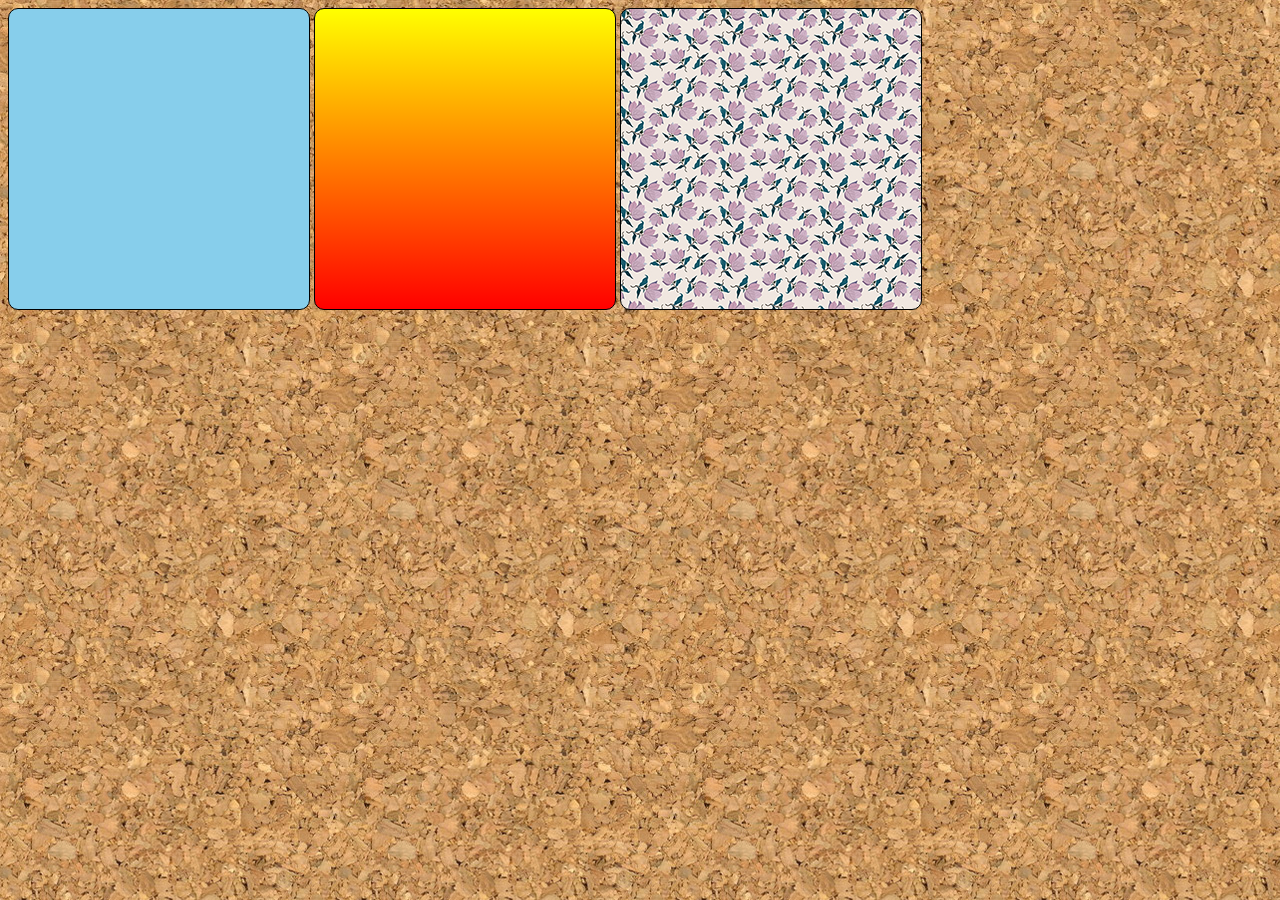
<file: aula22/index.html>
<!DOCTYPE html>
<html lang="pt-br">
<head>
    <meta charset="UTF-8">
    <meta name="viewport" content="width=device-width, initial-scale=1.0">
    <title>Document</title>
    <link rel="stylesheet" href="style.css">
</head>
<body>
    <div class="quadrado" id="q1"></div>
    <div class="quadrado" id="q2"></div>
    <div class="quadrado" id="q3"></div>
</body>
</html>
</file>
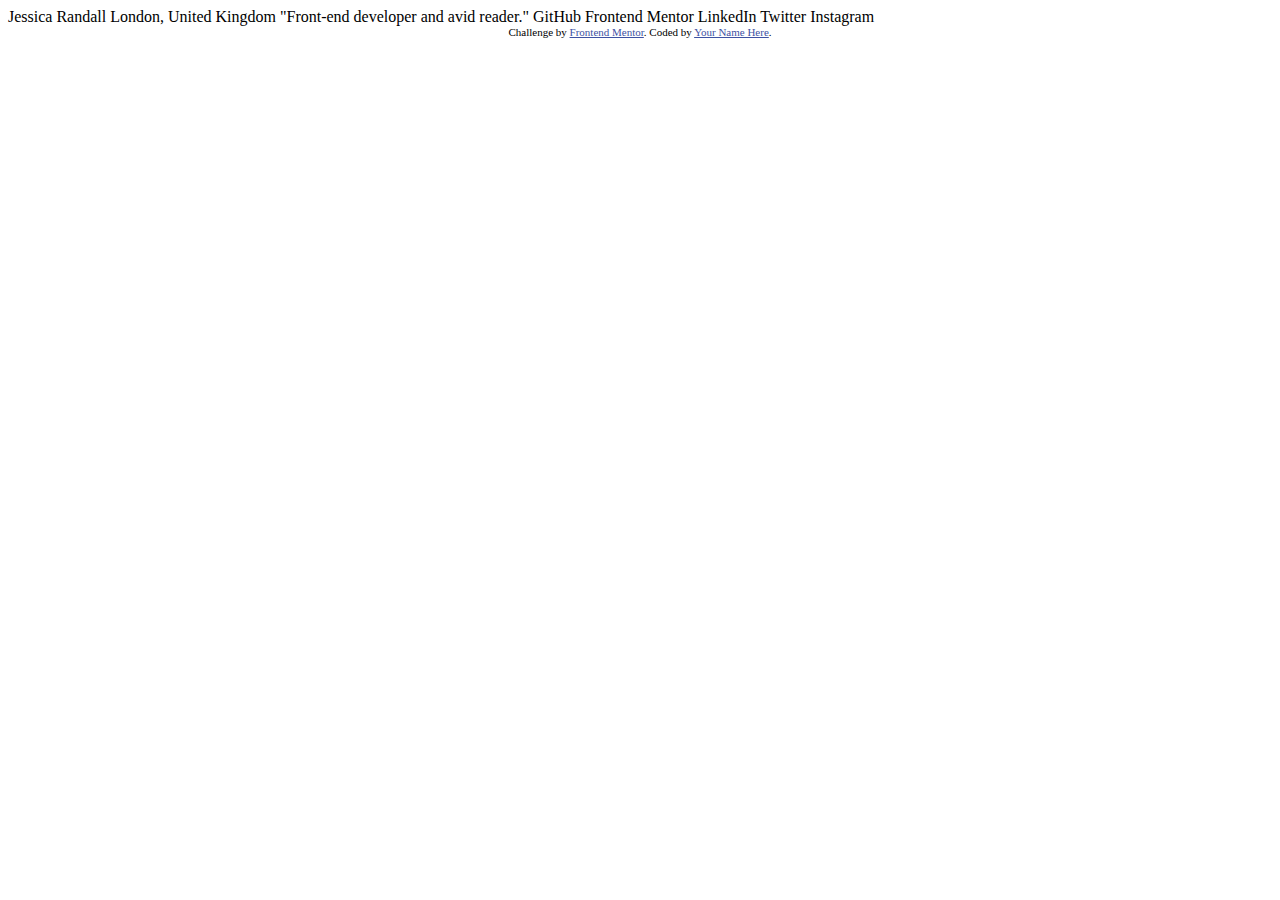
<file: Projetos/Projeto Links Profile/index.html>
<!DOCTYPE html>
<html lang="en">
<head>
  <meta charset="UTF-8">
  <meta name="viewport" content="width=device-width, initial-scale=1.0"> <!-- displays site properly based on user's device -->

  <link rel="icon" type="image/png" sizes="32x32" href="./assets/images/favicon-32x32.png">
  
  <title>Frontend Mentor | Social links profile</title>

  <!-- Feel free to remove these styles or customise in your own stylesheet 👍 -->
  <style>
    .attribution { font-size: 11px; text-align: center; }
    .attribution a { color: hsl(228, 45%, 44%); }
  </style>
</head>
<body>

  Jessica Randall
  London, United Kingdom
  "Front-end developer and avid reader."

  GitHub
  Frontend Mentor
  LinkedIn
  Twitter
  Instagram
  
  <div class="attribution">
    Challenge by <a href="https://www.frontendmentor.io?ref=challenge" target="_blank">Frontend Mentor</a>. 
    Coded by <a href="#">Your Name Here</a>.
  </div>
</body>
</html>
</file>
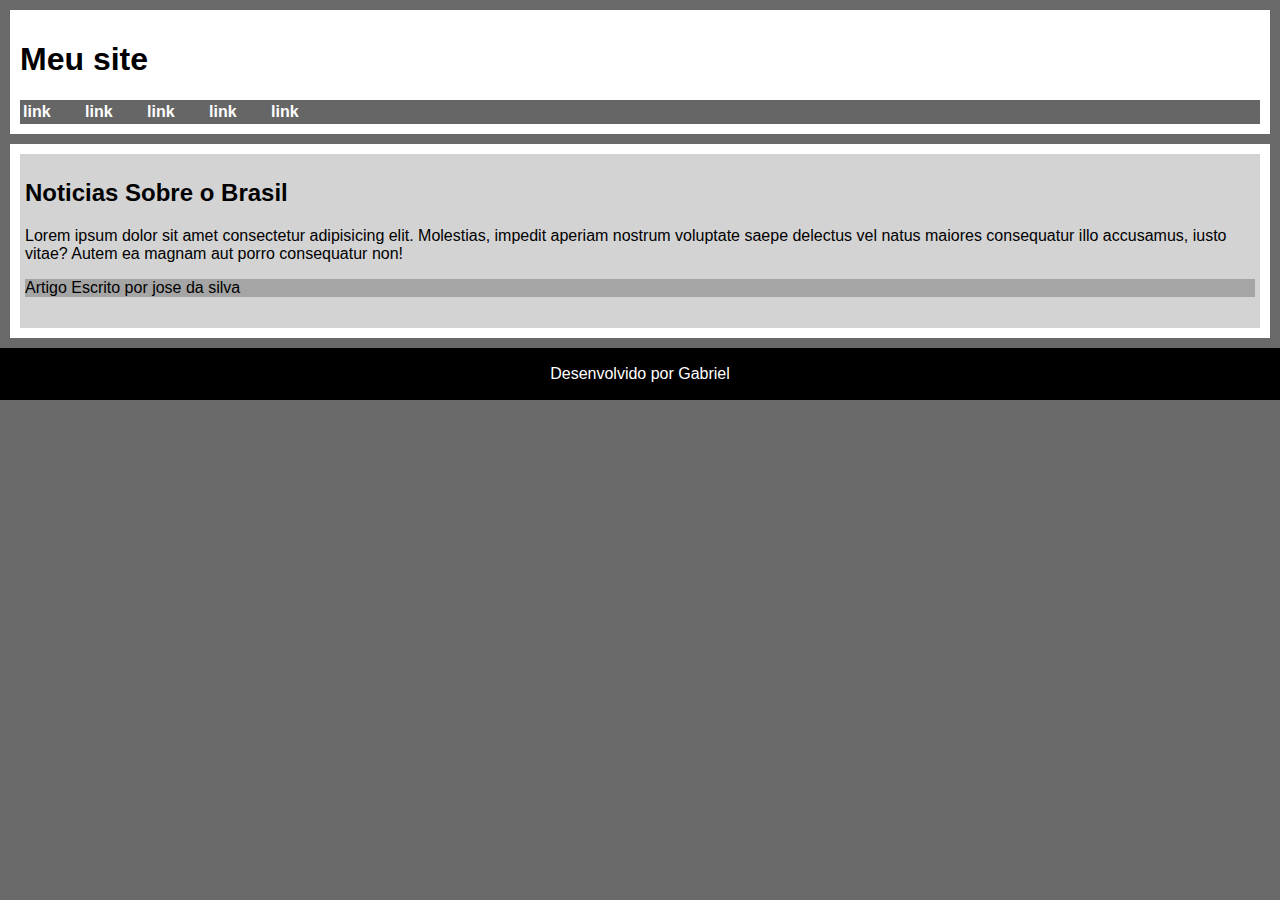
<file: Aula21/ex.html>
<!DOCTYPE html>
<html lang="pt_br">
<head>
    <meta charset="UTF-8">
    <meta name="viewport" content="width=device-width, initial-scale=1.0">
    <title>Document</title>
    <link rel="stylesheet" href="style.css">
</head>
<body>
    <header> 
        <h1>Meu site</h1> 
        <nav>
            <a href="">link</a>
            <a href="">link</a>
            <a href="">link</a>
            <a href="">link</a>
            <a href="">link</a>
        </nav>
    </header>
    <main>
        <section id="assunto"></section>
        <section id="noticias">
            <article>
                <h2>Noticias Sobre o Brasil</h2>
                <p>Lorem ipsum dolor sit amet consectetur adipisicing elit. Molestias, impedit aperiam nostrum voluptate saepe delectus vel natus maiores consequatur illo accusamus, iusto vitae? Autem ea magnam aut porro consequatur non!</p>
                <aside>
                    <p>Artigo Escrito por jose da silva</p>
                </aside>
            </article>
            <article>

            </article>
        </section>
    </main>
    <footer>
        <p>Desenvolvido por Gabriel </p>
    </footer>
</body>
</html>
</file>
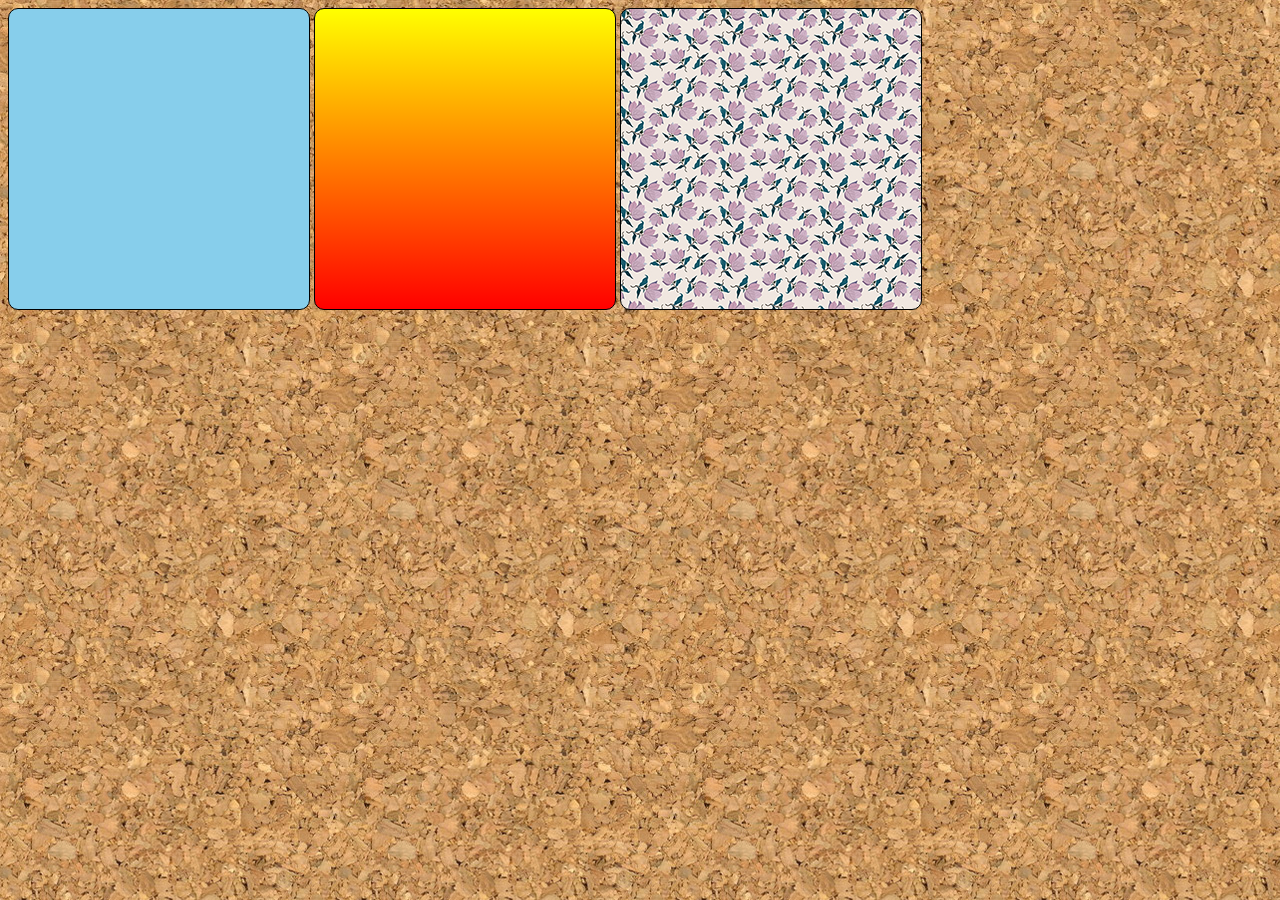
<file: aula22/ex001.html>
<!DOCTYPE html>
<html lang="pt-br">
<head>
    <meta charset="UTF-8">
    <meta name="viewport" content="width=device-width, initial-scale=1.0">
    <title>Document</title>
    <style>
        body{
    background-image: url(imagens/wallpaper001.jpg);
}

div.quadrado{
    border: 1px solid black;
    width: 300px;
    height: 300px;
    display: inline-block;
    border-radius: 10px;
    background-color: gray;
}

div#q1{
    background-color: skyblue;
}

div#q2{
    background-image: linear-gradient(to bottom, yellow, red);
}

div#q3{
    background-image: url('imagens/pattern003.png');
}
    </style>
</head>
<body>
    <div class="quadrado" id="q1"></div>
    <div class="quadrado" id="q2"></div>
    <div class="quadrado" id="q3"></div>
</body>
</html>
</file>
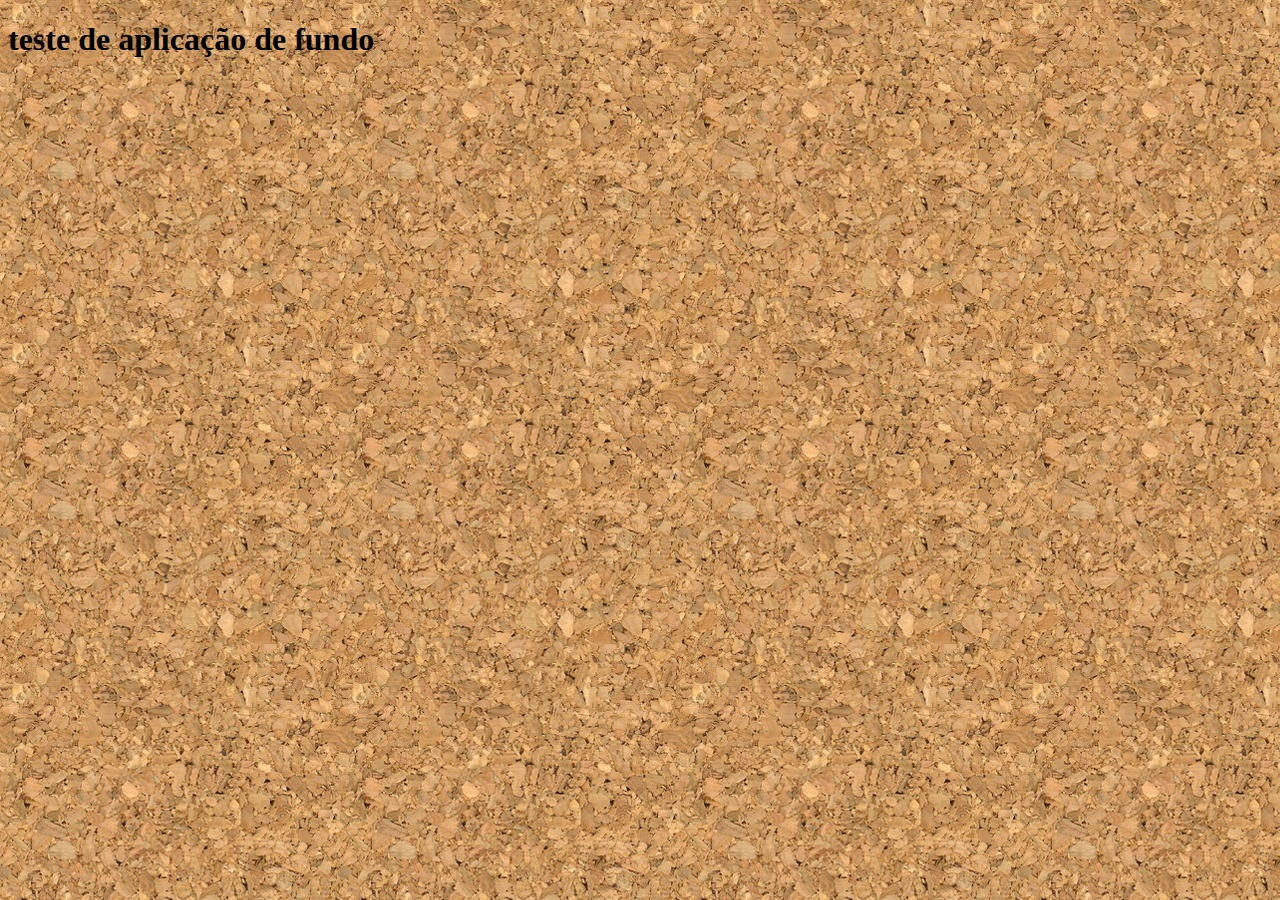
<file: aula22/ex002.html>
<!DOCTYPE html>
<html lang="pt-br">
<head>
    <meta charset="UTF-8">
    <meta name="viewport" content="width=device-width, initial-scale=1.0">
    <title>Personalização de Fundo</title>
    <style>
        body{
            background-image: url(imagens/wallpaper001.jpg);
        }
    </style>
</head>
<body>
    <h1>teste de aplicação de fundo</h1>
</body>
</html>
</file>
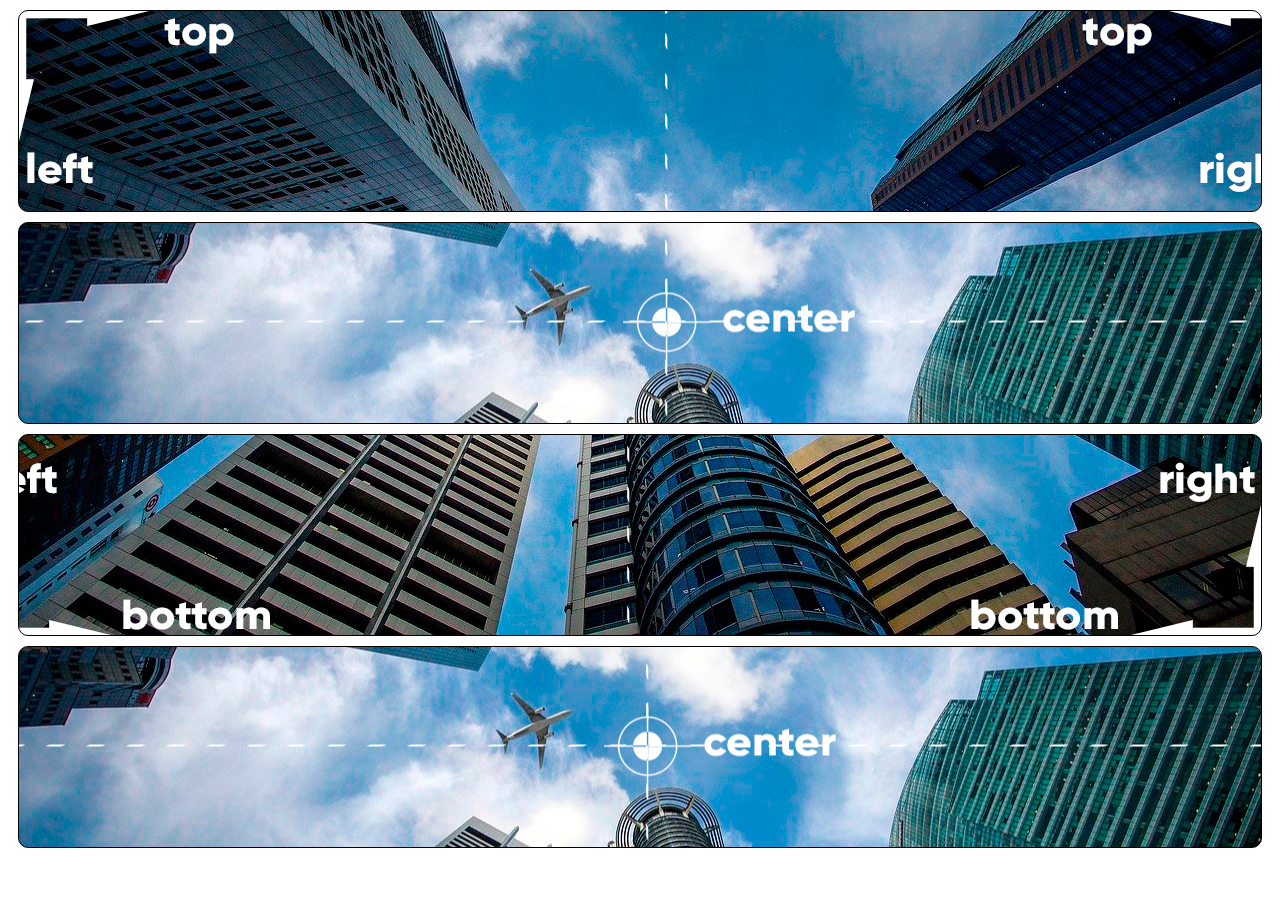
<file: aula22/ex003.html>
<!DOCTYPE html>
<html lang="pt-br">
<head>
    <meta charset="UTF-8">
    <meta name="viewport" content="width=device-width, initial-scale=1.0">
    <title>Posição do fundo</title>
    <style>
        div.bloco{
            background-image: url(imagens/wallpaper003.jpg);
            height: 200px;
            border: 1px solid black;
            border-radius: 10px;
            margin: 10px;
        }

        div#q1{
            background-position: left top;
        }

        div#q2{
            background-position: left center;
        }

        div#q3{
            background-position: right bottom;
        }

        div#q4{
            background-position: center center;
        }
    </style>    
</head>
<body>
    <div class="bloco" id="q1"></div>
    <div class="bloco" id="q2"></div>
    <div class="bloco" id="q3"></div>
    <div class="bloco" id="q4"></div>
</body>
</html>
</file>
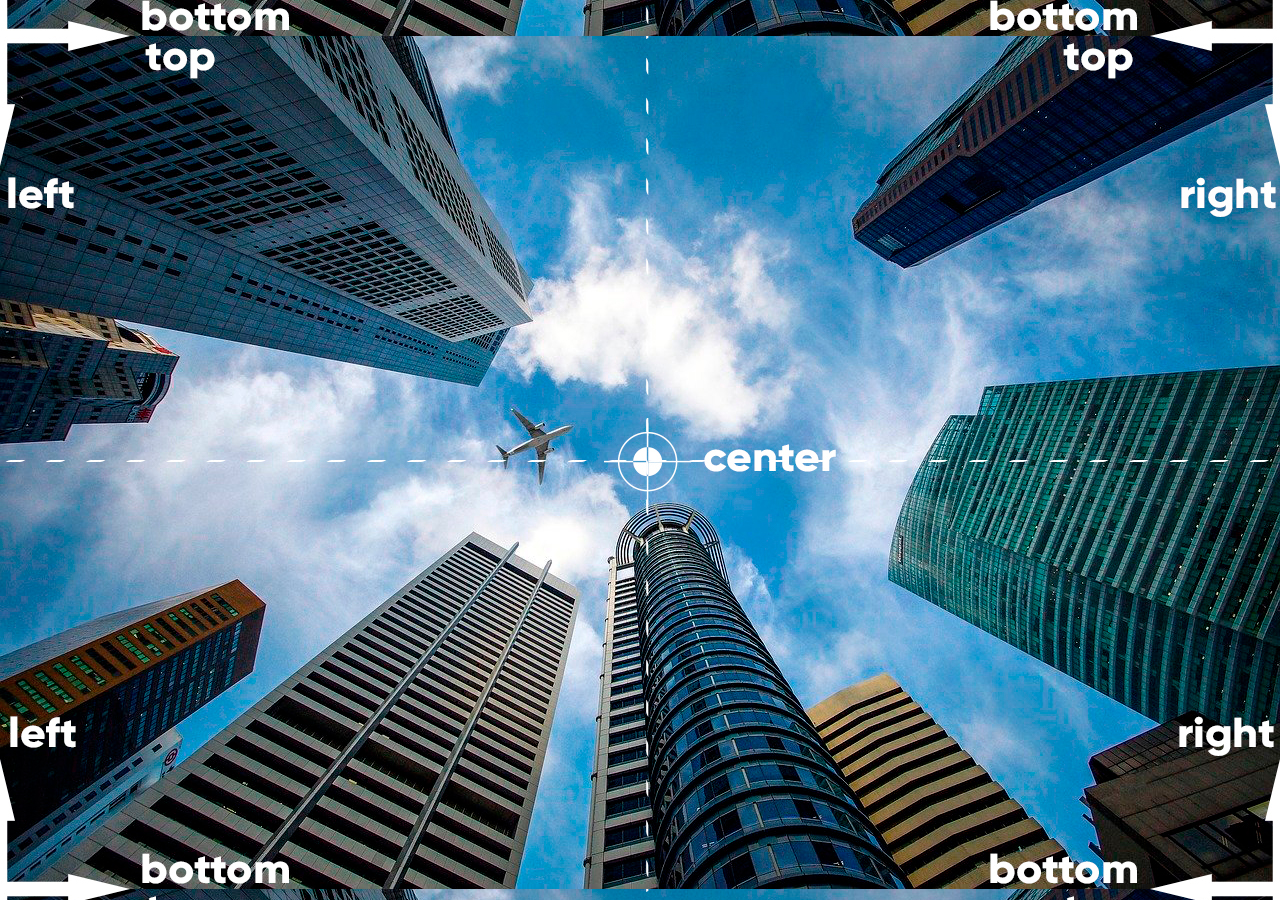
<file: aula22/ex005.html>
<!DOCTYPE html>
<html lang="pt-br">
<head>
    <meta charset="UTF-8">
    <meta name="viewport" content="width=device-width, initial-scale=1.0">
    <title>Document</title>
    <style>
        body{
            height: 97vh;
            background-image: url(imagens/wallpaper003.jpg);
            background-position: right bottom;
        }
    </style>
</head>
<body>
    
</body>
</html>
</file>
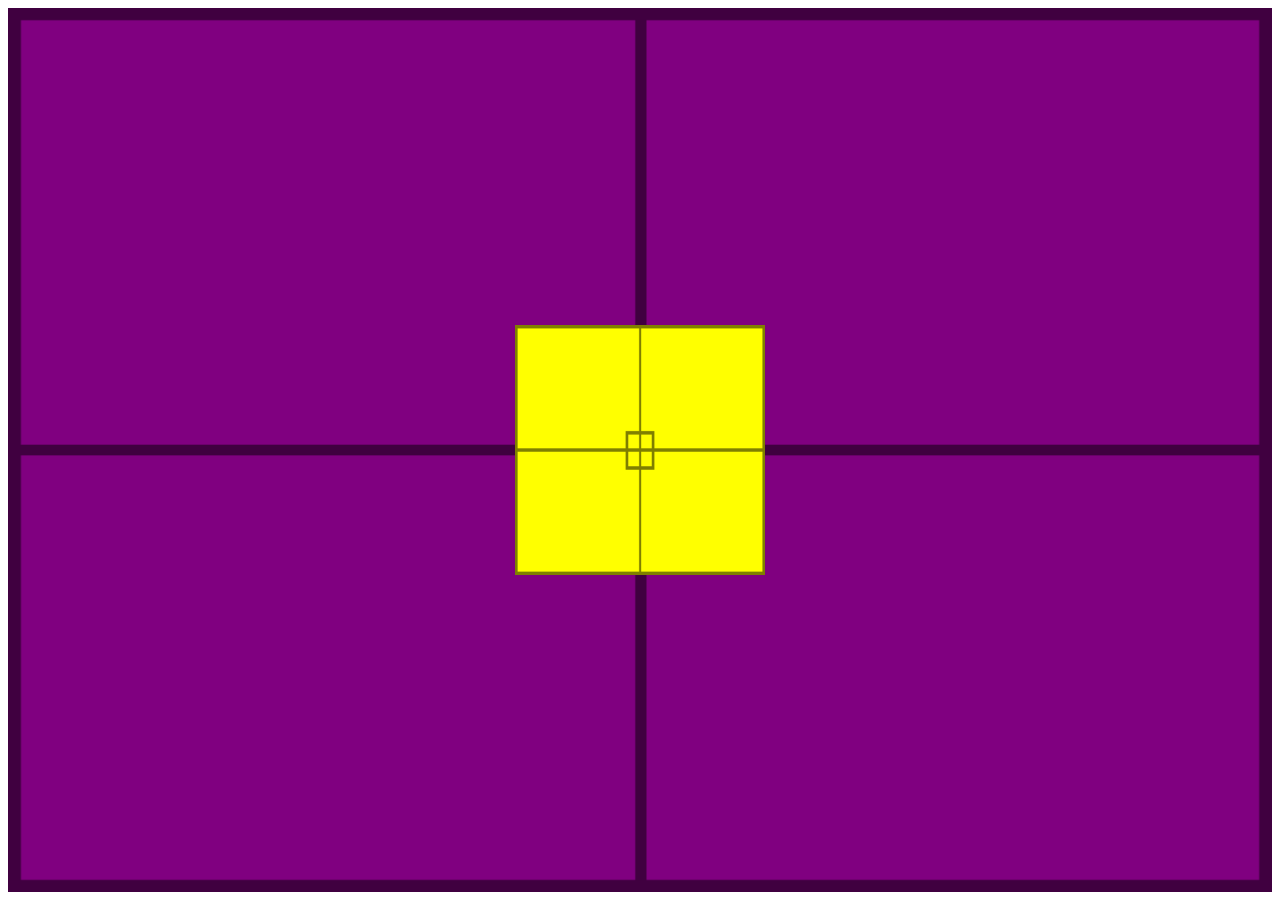
<file: aula22/ex006.html>
<!DOCTYPE html>
<html lang="en">
<head>
    <meta charset="UTF-8">
    <meta name="viewport" content="width=device-width, initial-scale=1.0">
    <title>Document</title>
    <style>
        .container{
            background-color: purple;
            background-image: url(imagens/target001.png);
            background-size: 100% 100%;

            height: 96vh;
            padding: 10px;
            position: relative;
        }

        .box{
            background-color: yellow;
            background-image: url(imagens/target001.png);
            background-size: 100% 100%;
            width: 250px;
            height: 250px;
            position: absolute;
            
            left: 50%;
            top:50%;
            transform: translate(-50%, -50%);
            
        }
    </style>
</head>
<body>
    <div class="container">
        <div class="box"></div>
    </div>
</body>
</html>
</file>
<file: aula22/style.css>
body{
    background-image: url(imagens/wallpaper001.jpg);
}

div.quadrado{
    border: 1px solid black;
    width: 300px;
    height: 300px;
    display: inline-block;
    border-radius: 10px;
    background-color: gray;
}

div#q1{
    background-color: skyblue;
}

div#q2{
    background-image: linear-gradient(to bottom, yellow, red);
}

div#q3{
    background-image: url('imagens/pattern003.png');
}
</file>
<file: Aula21/style.css>
body{
    font-family: Arial, Helvetica, sans-serif;
    background-color: dimgray;
    margin: 0px;
}
header{
    background-color: white;
    padding: 10px;
    margin: 10px;
}
nav{
    background-color: rgb(102, 102, 102);
    padding: 3px;
}
nav > a{
    text-decoration: none;
    color: white;
    font-weight: bold;
    margin-right: 30px;
}
nav > a:hover{
    text-decoration: underline;
}
main{
    background-color: white;
    padding: 10px;
    margin: 10px;
}
article{
    background-color: lightgray;
    padding: 5px;
}
article > aside{
    background-color: rgb(165, 165, 165)
}
footer{
    background-color: black;
    color: white;
    text-align: center;
    padding: 1px;
    margin: 0px;
}
</file>
